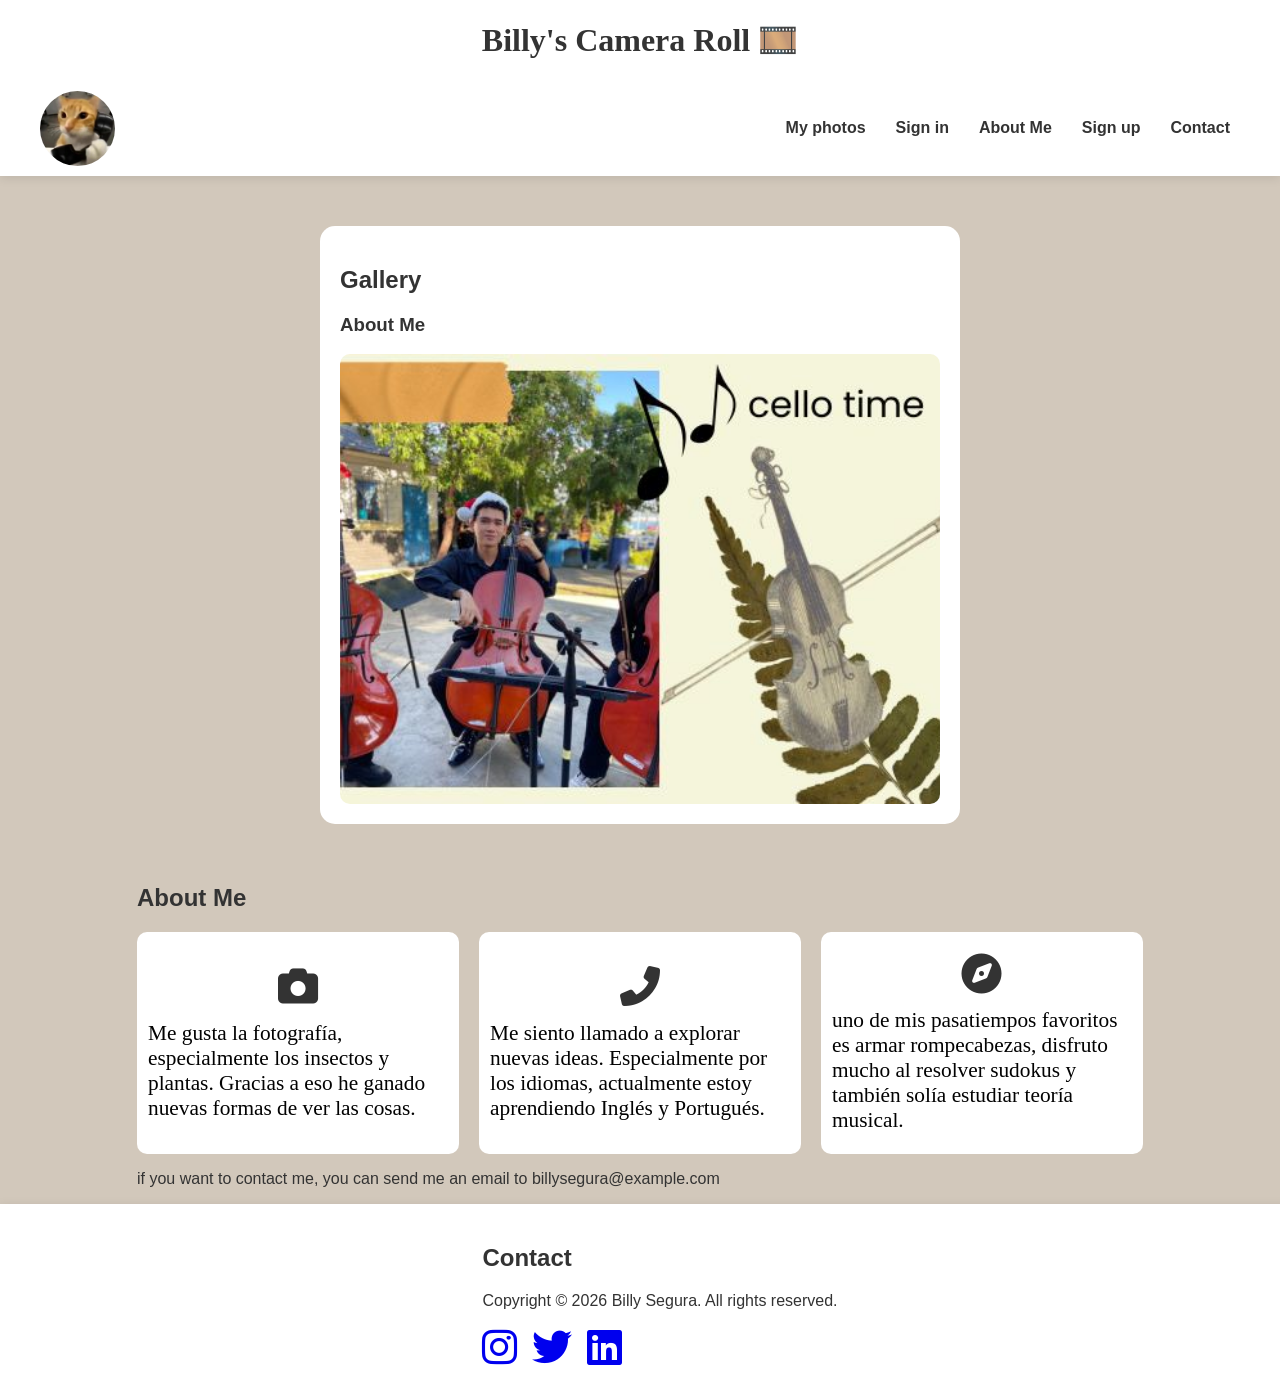
<file: index.html>
<!DOCTYPE html>
<html lang="en">
<head>
    <meta charset="UTF-8">
    <meta name="viewport" content="width=device-width, initial-scale=1.0">
    <title>billy's camera roll</title>
    <link rel="stylesheet" href="css/style.css">
    <link rel="stylesheet" href="https://cdnjs.cloudflare.com/ajax/libs/font-awesome/6.0.0/css/all.min.css">
</head>
<body>
    <header>
       <div class="title"> <h1>Billy's Camera Roll 🎞️</h1> </div>
       <!--logo y los botones iniciales-->
    <nav>
        <img src="img/phonecat.jpg" alt="logo" class="logo">

    <ul>
        <li><a href="#My-photos">My photos</a></li>
        <li><a href="signin.html" target="_blank">Sign in</a></li>
        <li><a href="#About-me">About Me</a></li>
        <li><a href="signup.html" target="_blank">Sign up</a></li>
        <li><a href="#Contact">Contact</a></li>
    </ul>
</nav>
   </header>
   <main>
<!-- intento de hacer cajas -->
<section id="My-photos" class="my-photos-container">
    <h2>Gallery</h2>
    <div class="gallery">
        <div class="photo p1"></div>
        <div class="photo p2"></div>
        <div class="photo p3"></div>
        <div class="photo p4"></div>
        <div class="photo p5"></div>
        <div class="photo p6"></div>
    </div>

  <h3>About Me</h3>
  
  <div class="window"> 
    <div class="film-strip">
      <div class="photo p1"></div>
      <div class="photo p2"></div>
      <div class="photo p3"></div>
    </div>
  </div>
    
    
</section>

<!-- footer o contacto  -->

    <section id="About-me" class="card">
        <h2>About Me</h2>

       <!-- iconos dentro de las cajas -->
   

        <div class="main-container">
        <div class="box">
             <i class="fas fa-camera"></i>
             <p> Me gusta la fotografía, especialmente los insectos y plantas. Gracias a eso he ganado nuevas formas de ver las cosas. </p>
        </div>
        
        <div class="box">
            <i class="fas fa-phone-flip"></i>
            <p> Me siento llamado a explorar nuevas ideas. Especialmente por los idiomas, actualmente estoy aprendiendo Inglés y Portugués. </p>    
        </div>
        <div class="box">
            <i class="fas fa-compass"></i>
            <p>uno de mis pasatiempos favoritos es armar rompecabezas, disfruto mucho al resolver sudokus y también solía estudiar teoría musical. </p>
        </div>
        </div>
        <p>
            if you want to contact me, you can send me an email to billysegura@example.com
        </p>
        </section>

   </main>
    <footer>
        <section id="Contact">
            <h2>Contact</h2>
            
        <p>Copyright © 2026 Billy Segura. All rights reserved.</p>
        <div class="social-icons">
        <a href="https://www.instagram.com/so.billyyy/" target="_blank"><i class="fab fa-instagram"></i></a>
        <a href="#"><i class="fab fa-twitter"></i></a>
        <a href="#"><i class="fab fa-linkedin"></i></a>  
        </div>  
    </footer>
</body>
</html
</file>
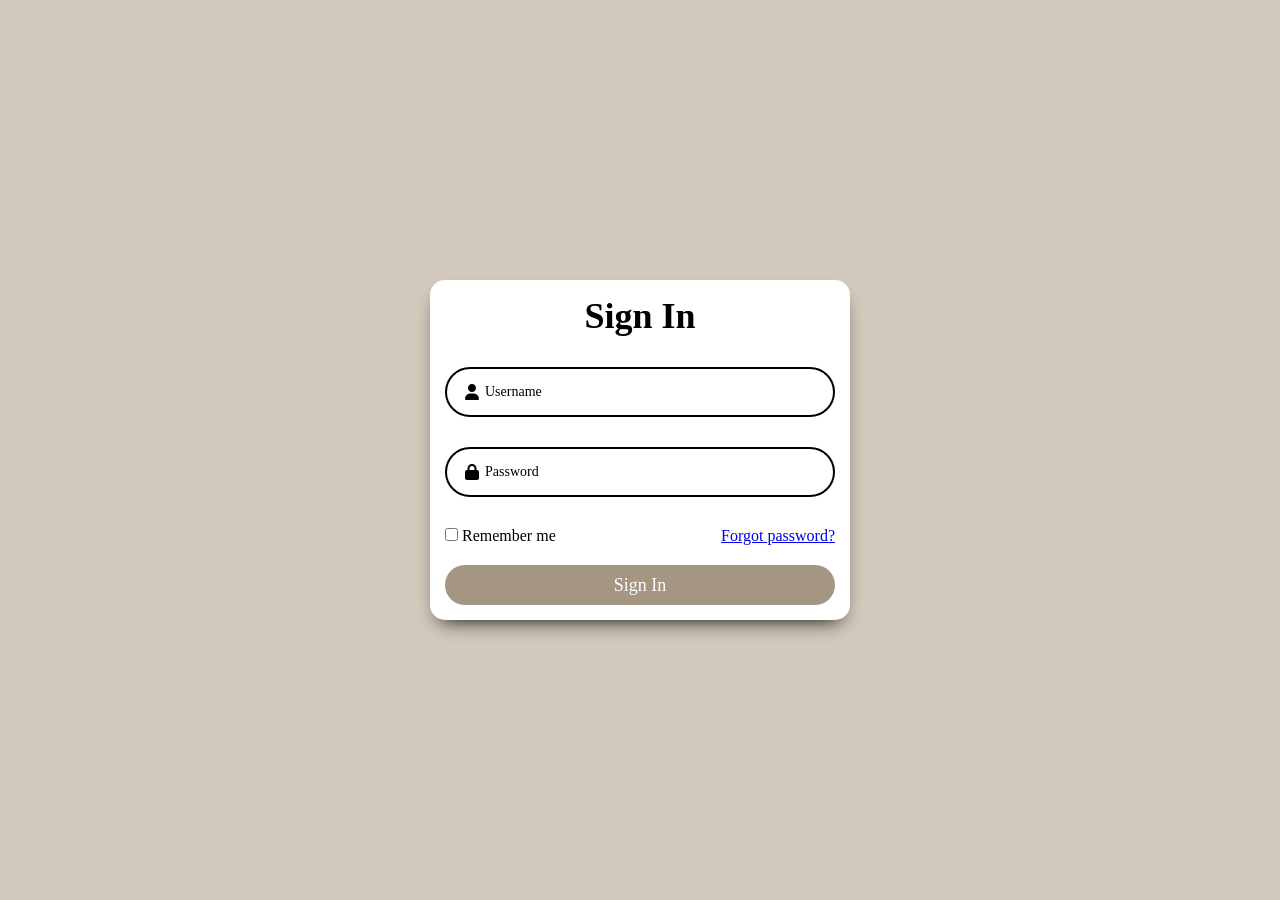
<file: signin.html>
<!DOCTYPE html>
<html lang="en">
<head>
    <meta charset="UTF-8">
    <meta name="viewport" content="width=device-width, initial-scale=1.0">
    <title>Sign In</title>
    <link rel="stylesheet" href="css/loginstyle.css">
    <link rel="stylesheet" href="https://cdnjs.cloudflare.com/ajax/libs/font-awesome/6.0.0/css/all.min.css">
</head>
<body class="sign-in-body">
    
    <div class="wrapper">
        <h2>Sign In</h2>
        <form action="#">
            <div class="input-box">
                <span class="icon"><i class="fas fa-user"></i></span>
                <input type="text" required>
                <label>Username</label>
            </div>
            <div class="input-box">
                <span class="icon"><i class="fas fa-lock"></i></span>
                <input type="password" required>
                <label>Password</label>
            </div>
            <div class="remember-forgot">
                <label><input type="checkbox"> Remember me</label>
                <a href="resetpassword.html" target="_blank">Forgot password?</a>
            </div>
            <button type="submit" class="btn">Sign In</button>
            </div>
        </form>
</body>
</html>
</file>
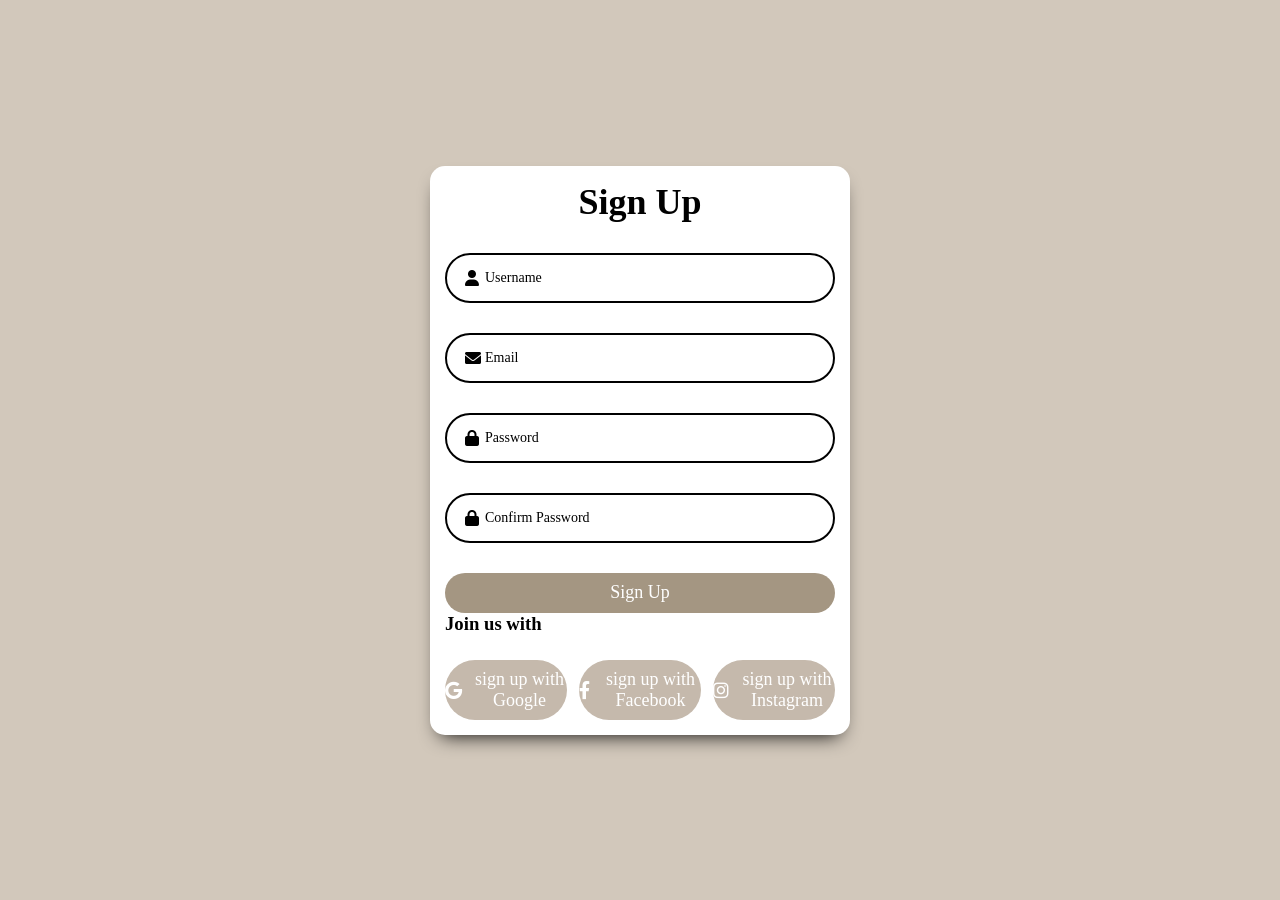
<file: signup.html>
<!DOCTYPE html>
<html lang="en">
<head>
    <meta charset="UTF-8">
    <meta name="viewport" content="width=device-width, initial-scale=1.0">
    <title>Sign Up</title>
    <link rel="stylesheet" href="css/loginstyle.css">
    <link rel="stylesheet" href="https://cdnjs.cloudflare.com/ajax/libs/font-awesome/6.0.0/css/all.min.css">
</head>
<body class="signup-body">

    <div class="main-container">
        
    <div class="wrapper">
        <h2>Sign Up</h2>
        <form action="#">
            <div class="input-box">
                <span class="icon"><i class="fas fa-user"></i></span>
                <input type="text" required>
                <label>Username</label>
            </div>
            <div class="input-box">
                <span class="icon"><i class="fas fa-envelope"></i></span>
                <input type="email" required>
                <label>Email</label>
            </div>
            <div class="input-box">
                <span class="icon"><i class="fas fa-lock"></i></span>
                <input type="password" required>
                <label>Password</label>
            </div>
            <div class="input-box">
                <span class="icon"><i class="fas fa-lock"></i></span>
                <input type="password" required>
                <label>Confirm Password</label>
            </div>

            <button type="submit" class="btn">Sign Up</button>

            <div class="wrapper2"> 
                <div class="social-wrapper">
            <h3>Join us with</h3>
            <div class="social-signup-buttons">
                <button><i class="fab fa-google"></i> sign up with Google</button>
                <button><i class="fab fa-facebook-f"></i> sign up with Facebook</button>
                <button><i class="fab fa-instagram"></i> sign up with Instagram</button>
            </div>

    </div>
    
</body>
</html>
</file>
<file: css/style.css>
body {
    background: #d2c8bb;
}
body {
    font-family: 'poppins', sans-serif;
    color: #333;
    margin: 0;
    padding: 0;
}

/*para que baje suaaaveee */

html {
  scroll-behavior: smooth;
}
/* para la parte del header, para que se quede fijo y tenga sombra */
header {
    background-color: #ffffff;
    box-shadow: 0 2px 10px rgba(0, 0, 0, 0.1);
    position: sticky; /*para que este quieto */
    top:0;
    z-index: 1000;
    width: 100%;
}

main {
    display: flex;
    flex-direction: column;
    justify-content: center;
    align-items: center;
    min-height: 100vh;
    gap: 40px;
}
.my-photos-container {
    background: #fff;     
    padding: 20px;
    border-radius: 15px;
    width: 600px; 
    font-family: sans-serif;
    justify-content: center;
    margin-top: 50px;
  }
/* lo puse con porcentajes para que cuando cambie el tamaño de la ventana se adapte a ella */
  .window {
    width: 100%;
    height: 450px; 
    overflow: hidden; 
    border-radius: 10px;
  }
 /* este es para hacer el efecto de carrusel de la imagen */
  .film-strip {
    display: flex;
    width: 300%; 
    height: 100%;
    transition: transform 5s ease-in-out; 
  }

  .photo {
    width: 33.333%; 
    height: 100%;
    background-size : cover;
    background-position : center; 
}
  

  .p1 { background-image: url('../img/Poppins.jpg'); }
  .p2 { background-image: url('../img/Poppins-1.jpg'); }
  .p3 { background-image: url('../img/Poppins-2.jpg'); }

 /* el hover para que se mueva el carrusel */
  .my-photos-container:hover .film-strip {
    transform: translateX(-66.66%);
  }

.logo {         
  width: 75px;
  height: 75px  ;
  border-radius: 50%;
}

nav {
  display: flex;
  justify-content : space-between;
  align-items: center;
  padding: 10px 20px;
  max-width: 1200px;
  margin: 0 auto;
}

nav ul {
  display: flex;
 list-style: none;
  margin: 0;
  padding: 0 ;
  gap: 20px;
}

nav img{
    display :block;
    width: auto;
}

nav ul li {
  display: inline-block;
  list-style: none;
  margin-right: 10px;
  
}
nav ul li a {
  text-decoration: none;
  color: #333;
  font-weight: bold;
  
}
nav ul li a:hover {
    text-decoration: underline;
  color: #555;
}
.content {
   margin-top: 10%;
   max-width: 600px;
}
footer {
    display: flex;
    justify-content: center;
    align-items: center;
    padding: 20px;
}
foter a {
   margin-left: 15px;
}
.title {
    display : flex;
    justify-content: center; 
    font-family: prata, serif;  

}

/*cajas para la info de about me */
.box {
    height: 200px;
    width: 300px;
    background-color: #ffffff;
    border-radius: 10px;
    display: flex;
    flex-direction: column;
    justify-content: center;
    align-items: center;
    gap: 15px;
    padding: 11px;
}

.box i {
    font-size: 40px;
    color: #333;
}

.box p {
   margin: 0;
   font-size: 16pt;
   color: rgb(2, 2, 2);
font-family: prata, serif;
}

.main-container {
    display: flex;
    flex-direction: row;
    justify-content: space-between;
    gap: 20px;
    margin-top: 20px;
   
}

.fa-camera {
    color: brown;
}

footer {
    background-color: #ffffff;
    box-shadow: 0 2px 10px rgba(0, 0, 0, 0.1);
    position: sticky; /*para que este quieto */
    top:0;
    z-index: 1000;
    width: 100%;

}
.social-icons {
    display: flex;
    gap: 15px;
    margin-top: 10px;
    font-size: 30pt;
}
</file>
<file: css/loginstyle.css>
* {
        margin: 0;
        padding: 0;
        box-sizing: border-box;
        font-family: prata, serif;
}

.sign-in-body {
    display: flex;
    justify-content: center;
    align-items: center;
    height: 100vh;
    background-color: #d2c8bb;
}

.wrapper {
    width: 420px;
    background: white;
    color : #000000;
    padding: 15px;
    border-radius: 15px;
    box-shadow: #000000 0px 10px 20px -10px;

}

.wrapper h2 {
    font-size: 36px;
    text-align: center;
    margin-bottom: 10px;

}

.wrapper .input-box {
   position: relative;
   width: 100%;
   height: 50px;
   background: white;
   margin: 30px 0;
}

.input-box input {
    width: 100%;
    height: 100%;
    background: transparent;
    outline: none;
    border: 2px solid #000000;
    border-radius: 40px;
    padding: 0% 20px 0 40px;
}

.input-box label {
    position: absolute;
    top: 50%;
    left: 15px;
    color: #000000;
    font-size: 18px;
    pointer-events: none;
    transform: translateY(-50%);
    transition: all.3s ease;
}

/*poner el label*/

.input-box i {
    position: absolute;
    top: 50%;
    left: 20px;
    color: #000000;
    font-size: 16px;
    pointer-events: none;
    transform: translateY(-50%);
}

.input-box label
    {
        color: #000000;
        font-size: 14px;
        left: 40px;
        position: absolute;
        transition: all 0.3s ease;
    }

    /*animacion para el texto*/

.input-box input:focus + label,
.input-box input:valid + label {
    top: -5px;
    left: 40px;
    font-size: 12px;
    color: #000000;
}

.remember-forgot {
    display: flex;
    justify-content: space-between;
    align-items: center;
    margin-bottom: 20px;
    accent-color: #000000;
}

.signup-body{
    display: flex;
    justify-content: center;
    align-items: center;
    height: 100vh;
    background-color: #d2c8bb;
}


.btn {
    width: 100%;
    height: 40px;
    background: #a49682;
    border: none;
    outline: none;
    color: white;
    font-size: 18px;
    border-radius: 40px;
    cursor: pointer;
}   

.social-signup-buttons {
    display: flex;
    justify-content: column;
    gap: 12px;
    margin-top: 25px;
    width: 100%;
}

.social-signup-buttons button {
   display: flex;
   justify-content: center;
   align-items: center;
   gap: 10px;
    width: 170px;
    height: 60px;
    background-color: #c5b9ac;
    border-radius: 40px;
    border: none;
    color: white;
    font-size: 18px; 
    font-weight: 5000;
    cursor:pointer ;
    transition: all 0.3s ease;
}

.resetbody {
    display: flex;
    justify-content: center;
     align-items: center;
     height: 100vh;
    background-color:#d2c8bb;
     font-family: prata, serif;
}
.passemail {
    text-align: center;
    margin-bottom: 20px;
}
</file>
